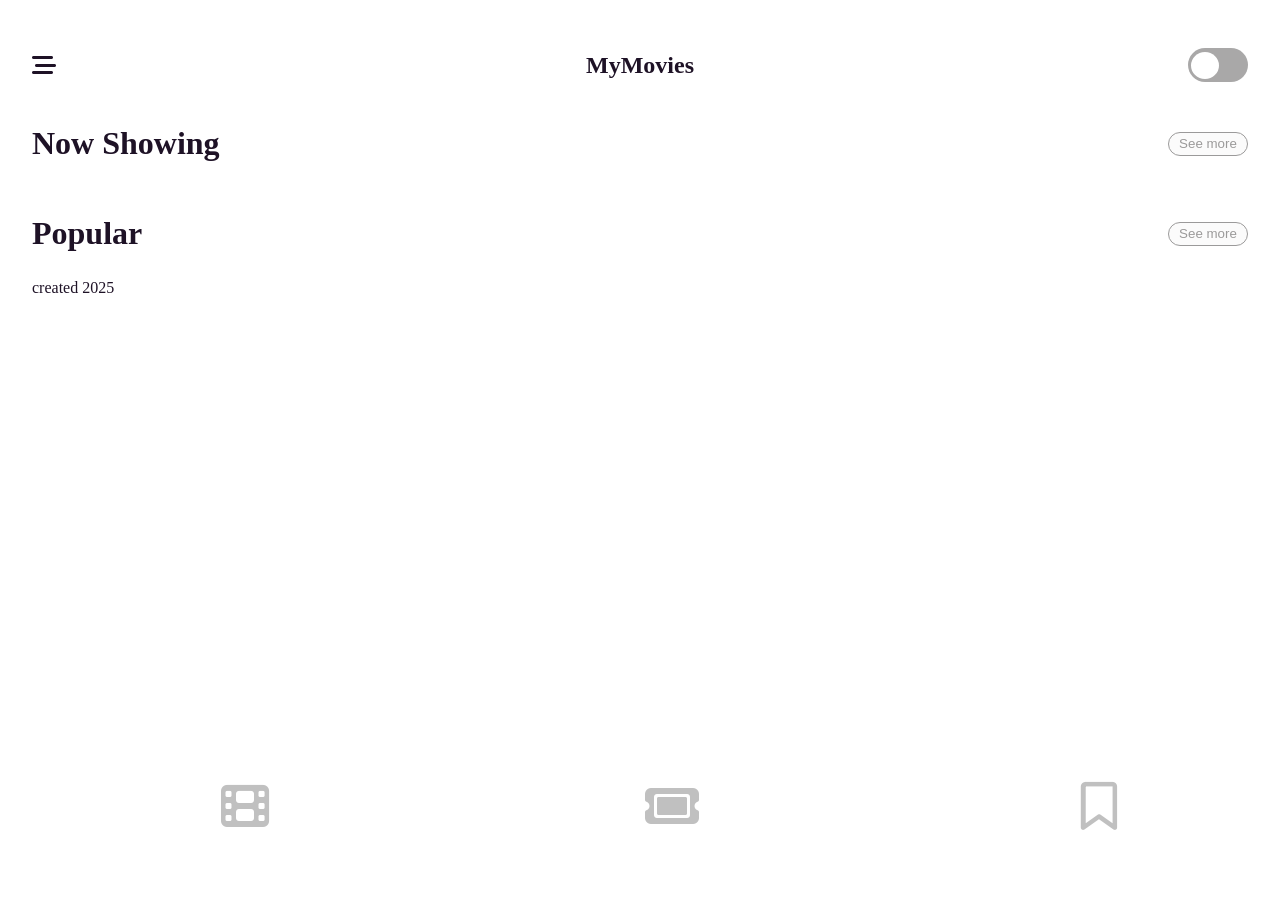
<file: index.html>
<!DOCTYPE html>
<html lang="en">
<head>
    <meta charset="UTF-8">
    <meta name="viewport" content="width=device-width, initial-scale=1.0">
    <script src="/index-layout.js" defer></script>
    <script src="/index.js" defer></script>
    <script src="/genre.js" defer></script>
    <script src="/localStorage.js" defer></script>
    <script src="/darkmode.js" defer></script>
    <link rel="stylesheet" href="index-style.css">
    <link rel="stylesheet" href="style.css">
    <link rel="stylesheet" href="https://cdnjs.cloudflare.com/ajax/libs/font-awesome/6.7.2/css/all.min.css"
    integrity="sha512-Evv84Mr4kqVGRNSgIGL/F/aIDqQb7xQ2vcrdIwxfjThSH8CSR7PBEakCr51Ck+w+/U6swU2Im1vVX0SVk9ABhg==" 
     crossorigin="anonymous" referrerpolicy="no-referrer" />
</head>
<body>
    
</body>
</html>
</file>
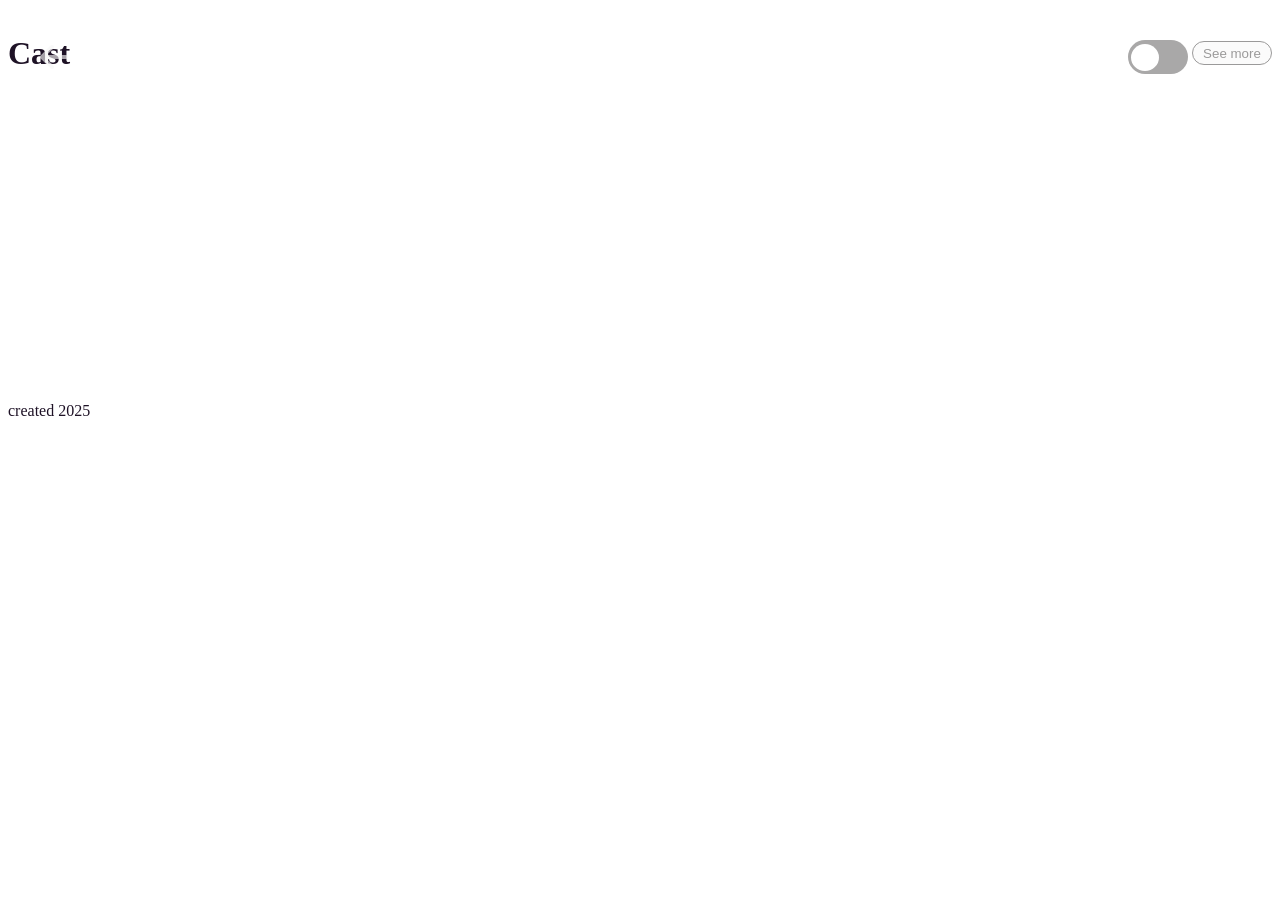
<file: movie.html>
<!DOCTYPE html>
<html lang="en">
<head>
    <meta charset="UTF-8">
    <meta name="viewport" content="width=device-width, initial-scale=1.0">
    <script src="/movie-layout.js" defer></script>
    <script src="/movie.js" defer></script>
    <script src="/genre.js" defer></script>
    <script src="/localStorage.js" defer></script>
    <script src="/darkmode.js" defer></script>
    <link rel="stylesheet" href="movie-style.css">
    <link rel="stylesheet" href="style.css">
    <link rel="stylesheet" href="https://cdnjs.cloudflare.com/ajax/libs/font-awesome/6.7.2/css/all.min.css"
    integrity="sha512-Evv84Mr4kqVGRNSgIGL/F/aIDqQb7xQ2vcrdIwxfjThSH8CSR7PBEakCr51Ck+w+/U6swU2Im1vVX0SVk9ABhg==" 
     crossorigin="anonymous" referrerpolicy="no-referrer" />
    <title>Movie</title>
</head>
<body>
    
</body>
</html>
</file>
<file: index-style.css>
html{
    width: 100%;
    overflow: hidden;
    overflow-y: scroll;

}
body{
    margin: 2rem;
    margin-bottom: 8rem;
}
h1{
    display: grid;
    justify-self: center;
}


.poplist{
    display: flex;
    overflow-x: scroll;
    gap: 2rem;
}

.header{
    display: grid;
    grid-template-columns: 1fr 1fr 1fr;
    align-items: center;
    
}

.now_showing{
    display: grid;
    grid-template-columns: 1fr 1fr;
    align-items: center;
}

.see_more{
    display: grid;
    justify-self: end;
    align-items: center;
    height: 1.5rem;
    width: 5rem;
    border-radius: 1rem;
    color: rgb(155, 154, 154);
    border-color: rgb(155, 154, 154);
    background-color: rgba(155, 154, 154, 0.043);
}
.see_more:hover{
    background-color: rgb(155, 154, 154);
    color: white;
}
.artikel{
    display: grid;
    grid-template-columns: 10rem 22rem;
    
}
.movie_details{
    display: grid;
    justify-content: left;
    grid-template-rows: 3rem 3rem 2.5rem;
}

h2{
    font-size: 2rem;
}
img{
    border-radius: 0.5rem;
}
br{
    margin: 0.5rem;
}
a{
    text-decoration: none;
}
.movielist_genre{
    color: #88A4E8;
    background-color: #DBE3FF;
    padding: 1rem;
    padding-top: 0.3rem;
    padding-bottom: 0.3rem;
    border-radius: 2rem;
    font-family: sans-serif;
    text-transform: uppercase;
    font-size: 0.8rem;
}
h3{
    font-family: sans-serif;
    letter-spacing: 0.05rem;
    color: black;
}
p{
    font-family: sans-serif;
    color: rgb(155, 154, 154);
}

.fa-regular, .fa-ticket, .fa-film{
    color: rgb(192, 192, 192);
}
.fa-regular:hover, .fa-ticket:hover, .fa-film:hover{
    color: rgb(38, 9, 106);
}

.foot{
    display: grid;
    grid-template-columns: 1fr 1fr 1fr;
    justify-items: center;
    padding-top: 2rem;
    padding-bottom: 5rem;

}
footer{
    display: grid;
    justify-self: left;
    position: fixed;
    bottom: -0;
    right: 1;
    width: 100%;
    height: 150px;
}
</file>
<file: style.css>
:root{
color-scheme: light dark;
--dark-color: hsl(277, 37%, 11%);
--light-color: hsl(0, 0%, 100%);
}

[data-dark="true"]{
    color-scheme: dark;
}
[data-dark="false"]{
    color-scheme: light;
}

html, input, textarea, button, h2, h3,.foot{
    color: light-dark(var(--dark-color), var(--light-color));
    background-color: light-dark(var(--light-color), var(--dark-color));
}

input, textarea, button{
    border: 1px solid light-dark(var(--dark-color), var(--light-color))
}

.switch {
    display: grid;
    align-self: center;
    justify-self: end;
    position: relative;
    display: inline-block;
    width: 60px;
    height: 34px;
  }
  
  .switch input { 
    opacity: 0;
    width: 0;
    height: 0;
  }
  
  .slider {
    position: absolute;
    cursor: pointer;
    top: 0;
    left: 0;
    right: 0;
    bottom: 0;
    background-color: #a9a8a8;
    -webkit-transition: .4s;
    transition: .4s;
  }
  
  .slider:before {
    position: absolute;
    content: "";
    height: 27px;
    width: 28px;
    left: 3px;
    bottom: 3.5px;
    background-color: white;
    -webkit-transition: .4s;
    transition: .4s;
  }
  
  input:checked + .slider {
    background-color: #ffffff;
  }
  
  input:focus + .slider {
    box-shadow: 0 0 1px #ffffff;
  }
  
  input:checked + .slider:before {
    -webkit-transform: translateX(26px);
    -ms-transform: translateX(26px);
    transform: translateX(26px);
    background-color: rgb(7, 0, 43);
  }

  .slider {
    border-radius: 34px;
  }
  
  .slider:before {
    border-radius: 50%;
  }
</file>
<file: movie-style.css>
html{
    width: 100%;
    overflow: hidden;
    overflow-y: scroll;

}

header{
    display: grid;
    grid-template-columns: 10fr 1fr;
    width: 100%;
    margin-top: 2rem;
    position: absolute;
    margin-left: 2rem;
    margin-right: 2rem;
}
h1{
    margin: 1rem;
    margin-left: 0;
    margin-bottom: 2rem;
    font-family: sans-serif;
    font-size: 2rem;
}

h2{
    font-size: 2rem;
}
p{
    font-family: sans-serif;
}
.bigpic{
    display: grid;
    justify-self: center;
    overflow: hidden;
    height: 30rem;
    width: 100%;

}
.bigpicDave{
    width: 100%;
}

.bookmark_h1{
    display: grid;
    grid-template-columns: 2fr 1fr;
    margin-top: 1rem;
}
.fa-regular{
    display: grid;
    justify-self: end;
    margin-top: 1.5rem;
    margin-right: 1rem;
}
.fa-regular:hover{
    color: rgb(71, 217, 31);
}
.back_btn{
    color: rgba(245, 245, 245, 0.636);
}
.head_but{
    display: grid;
    align-items: center;
    grid-template-columns: 1fr 1fr;
    margin-right: 1rem;
}
.para{
    margin-top: -1rem;
    font-family: sans-serif;
    color: rgb(155, 154, 154);
    line-height: 1.7rem;
}
.leftie{
    display: grid;
    grid-template-rows: 1fr;
    justify-content: left;
}
.genre_grid{
    display: grid;
    grid-template-columns: 1fr 1fr 1fr;
    gap: 1rem;
}


.myMovie__genre-text{
    color: #88A4E8;
    background-color: #DBE3FF;
    padding: 1rem;
    padding-top: 0.3rem;
    padding-bottom: 0.3rem;
    border-radius: 2rem;
    font-family: sans-serif;
    text-transform: uppercase;
    font-size: 0.8rem;
}
.info{
    display: grid;
    grid-template-columns: repeat(3,1fr);
    
}
.no, .noway, .noman{
    margin: 0.2rem;
}
.noway{
    text-transform: uppercase;
}
.noman{
    color: rgb(155, 154, 154);
}
.see_more{
    display: grid;
    justify-self: end;
    align-items: center;
    height: 1.5rem;
    width: 5rem;
    border-radius: 1rem;
    color: rgb(155, 154, 154);
    border-color: rgb(155, 154, 154);
    background-color: rgba(155, 154, 154, 0.043);
}
.see_more:hover{
    background-color: rgb(155, 154, 154);
    color: white;
}
.casting{
    display: grid;
    grid-template-columns: 1fr 1fr;
    align-items: center;
    margin-bottom: -1rem;
}
.crew_details{
    display: grid;
    margin-left: -0.5rem;
    grid-template-columns: repeat( 4, 1fr);
    width: 40rem;
    height: 15rem;
    overflow: hidden;
    margin-bottom: 5rem;
    
}
.pics{
    margin: 1rem;
}
.pic{
    border-radius: 0.5rem;
    height: 11.5rem;
}
</file>
